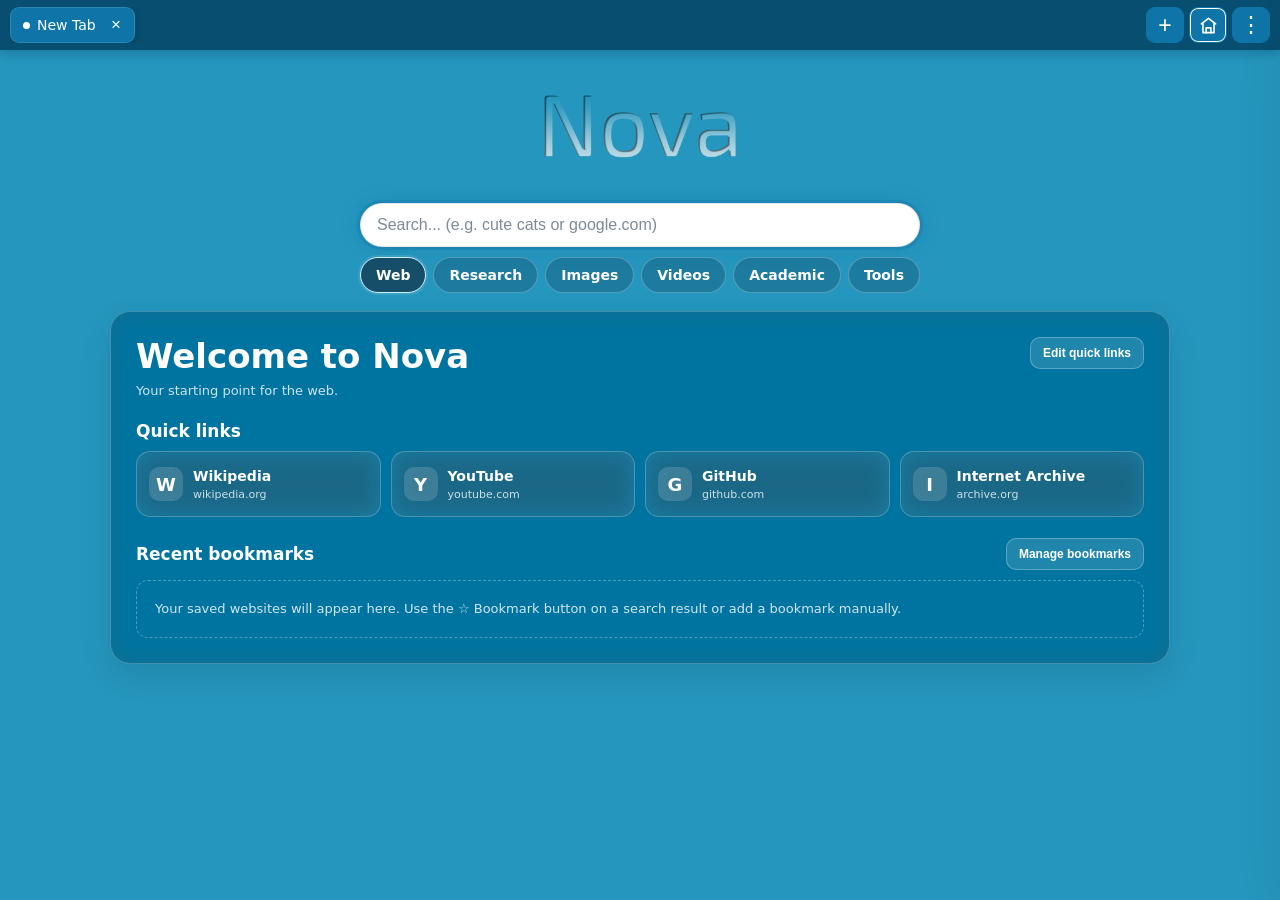
<file: index.html>
<!doctype html>
<html lang="en">
<head>
<meta charset="utf-8" />
<title>Nova</title>
<link rel="icon" href="favicon.png" type="image/x-icon">
<meta name="viewport" content="width=device-width,initial-scale=1" />
<link rel="stylesheet" href="Nova.css?v=20261016-v263">
</head>
<body>
  <img src="Novalogo.png" alt="Logo" id="Novalogopng" style="width:200px; height:auto; display:block; margin:20px auto;">

  
  <section id="novaSettingsPanel" aria-hidden="true">
    <button class="nova-settings-close" id="novaSettingsClose" type="button" title="Close Settings">×</button>
    <div id="novaSettingsContent"></div>
  </section>

<main>
    <section class="search-wrap">
      <input id="urlInput" placeholder="Search... (e.g. cute cats or google.com)" autocomplete="off" />
      <div id="suggestionBox" class="suggestions" role="listbox"></div>
    </section>


    <div id="loadingSpinner" class="spinner" aria-hidden="true"></div>

    <section id="webSearchContainer" aria-live="polite">
      <h2 class="web-search-title">Web Results</h2>
      <div id="webSearchResults"></div>
      <div class="web-search-note">:)</div>
    </section>

    <section id="resultContainer">
      <article id="wikiSummary"></article>
      <aside id="relatedMedia">
        <h3 style="margin-top:0">Related Images!</h3>
        <div id="imagesSection" class="media-section" aria-live="polite"></div>
        <h3 style="margin:0 0 6px 0">Related Videos!</h3>
        <div id="videosSection" class="media-section"></div>
      </aside>
    </section>

    <section id="timelineContainer"><h3 style="margin-top:0">Timeline</h3><div id="timelineList" class="timeline-list"></div></section>

    <!-- Lightbox -->
    <div id="lightbox" aria-hidden="true">
      <span class="close" id="closeLightbox" title="Close">&times;</span>
      <span class="nav prev" id="lightPrev" title="Previous">&#10094;</span>
      <img id="lightboxImg" alt="Expanded image"/>
      <span class="nav next" id="lightNext" title="Next">&#10095;</span>
    </div>

    <!-- Rickroll fallback (hidden until needed) -->
    <section id="rickrollContainer" style="display:none; margin-top:20px;">
      <h3>get rickrolled bozo</h3>
      <img src="Rickroll.gif" alt="Rickroll GIF" style="max-width:520px;border-radius:12px;"/>
    </section>

    <!-- Matrix canvas overlay -->
    <canvas id="matrixCanvas"></canvas>
  </main>

<script src="NovaCore.js?v=20261016-easter-eggs1"></script>
<script src="NovaAudio.js?v=20261014-optimization1"></script>
<script src="NovaTimeline.js?v=20261014-v262-bugfix1"></script>












<!-- Settings and supporting Nova features -->
<script src="Settings.js?v=20261111-v264-2"></script>
<script src="NovaAdvancedAppearance.js?v=20261111-v264-2"></script>
<script src="NovaTranslate.js?v=20261014-optimization1"></script>
<script src="NovaTabs.js?v=20261014-v262-bugfix1"></script>
<script src="NovaResearch.js?v=20261014-v262-bugfix1"></script>

<script src="NovaHome.js?v=20261014-v262-bugfix1"></script>

<script src="NovaOffline.js?v=20261016-offline1"></script>
<script src="NovaConnectionTest.js?v=20261016-v263"></script>

</body>
</html>
</file>
<file: Nova.css>
/* =========================================================
   Basic layout
   ========================================================= */
body {
  font-family: "Pixelify Sans", system-ui, -apple-system, "Segoe UI", Roboto, "Helvetica Neue", Arial;
  background-color: #2596be;
  color: white;
  text-align: center;
  margin: 32px 12px;
  transition: background 0.3s ease;
}

.search-wrap { position: relative; max-width: 560px; margin: 0 auto; }

input#urlInput {
  width: 100%; padding: 12px 16px; font-size: 16px; border-radius: 999px; border: 1px solid rgba(0,0,0,0.1);
  box-sizing: border-box;
}

input#urlInput:focus {
  outline: none;
  box-shadow: 0 0 12px 3px #a8d0e6;
  transition: box-shadow 0.3s ease;
}

/* =========================================================
   Buttons — tactile feedback (squish + press shadow + ripple)
   ========================================================= */
button {
  margin-top: 12px; padding: 12px 26px; border-radius: 28px; border: none; cursor: pointer;
  background: #0f75a8; color: white; box-shadow: 0 6px 12px rgba(0,0,0,0.12);
  position: relative;
  overflow: hidden;                          /* clips the ripple */
  -webkit-tap-highlight-color: transparent;  /* removes mobile gray flash */
  user-select: none;
  touch-action: manipulation;
  transition: transform 0.12s ease, box-shadow 0.15s ease, background-color 0.2s ease;
}
button:hover { transform: translateY(-2px); }

/* the "press-in" squish */
button:active {
  transform: translateY(1px) scale(0.97);
  box-shadow: 0 2px 5px rgba(0,0,0,0.2);     /* shadow shrinks = feels pushed down */
  transition-duration: 0.05s;                /* near-instant response on press */
}

/* ripple that expands on release (material-style) */
button::after {
  content: "";
  position: absolute;
  inset: 0;
  border-radius: inherit;
  background: radial-gradient(circle, rgba(255,255,255,0.5) 10%, transparent 10.01%) no-repeat 50%;
  transform: scale(10);
  opacity: 0;
  transition: transform 0.4s ease, opacity 0.7s ease;
  pointer-events: none;
}
button:active::after {
  transform: scale(0);
  opacity: 0.35;
  transition: 0s;
}

/* visible only for keyboard users */
button:focus-visible {
  outline: none;
  box-shadow: 0 0 0 3px rgba(168, 208, 230, 0.8), 0 6px 12px rgba(0,0,0,0.12);
}

/* keep the Nova menu buttons flat/quiet (remove these 2 lines if you
   want the ripple on them too) */
#novaSettingsMenuToggle::after,
.nova-overflow-item::after { display: none; }

/* =========================================================
   Suggestions
   ========================================================= */
.suggestions { position: absolute; left: 0; right: 0; top: 52px; background: white; color: #222; border-radius: 10px; box-shadow: 0 6px 18px rgba(0,0,0,0.12); z-index: 30; max-height: 240px; overflow:auto; display:none; }
.suggestions.show { display:block; }
.suggestions div { padding: 8px 12px; cursor:pointer; }
.suggestions div:hover, .suggestions .highlighted { background:#0f75a8; color:white; }

/* =========================================================
   Web Search Results
   ========================================================= */
#webSearchContainer {
  display:none;
  width:92%;
  max-width:1100px;
  margin:22px auto 0;
  background:rgba(0,0,0,0.24);
  padding:16px;
  border-radius:12px;
  box-sizing:border-box;
  text-align:left;
}
#webSearchContainer.visible { display:block; }

.web-search-title { margin:0 0 10px; font-size:19px; }

.web-result { padding:11px 8px; border-top:1px solid rgba(255,255,255,0.10); }
.web-result:first-of-type { border-top:none; }
.web-result a { color:#bfeaff; text-decoration:none; font-size:17px; font-weight:700; }
.web-result a:hover { text-decoration:underline; }

.web-result-head { display:flex; align-items:center; gap:8px; }

.web-result-favicon {
  width:20px; height:20px; flex:0 0 20px;
  border-radius:4px; object-fit:contain;
  background:rgba(255,255,255,0.08);
}

.web-result-url { color:#8ad0ec; font-size:12px; margin-top:3px; overflow-wrap:anywhere; }
.web-result-snippet { color:#e4f7ff; font-size:13px; line-height:1.45; margin-top:5px; }
.web-search-note { color:#b8ddeb; font-size:12px; margin-top:10px; }

/* =========================================================
   Results layout
   ========================================================= */
#resultContainer { display:none; margin-top:28px; max-width:1200px; margin-left:auto; margin-right:auto; gap:20px; justify-content:center; align-items:flex-start; }
#resultContainer.visible { display:flex; flex-wrap:wrap; }

#wikiSummary, #relatedMedia { background: rgba(0,0,0,0.28); padding:18px; border-radius:12px; box-sizing:border-box; color:white; }
#wikiSummary { width: 44%; min-width:260px; text-align:left; max-height:720px; overflow:auto; }
#relatedMedia { width: 44%; min-width:260px; display:flex; flex-direction:column; gap:12px; max-height:720px; overflow:auto; }

#wikiSummary img { width:100%; border-radius:10px; box-shadow: 0 6px 18px rgba(0,0,0,0.25); }

.media-section { display:flex; gap:8px; flex-wrap:wrap; padding:10px; background:rgba(255,255,255,0.03); border-radius:10px; max-height:320px; overflow:auto; }
.media-section img, .media-section video { width:160px; height:110px; object-fit:cover; border-radius:8px; cursor:pointer; box-shadow:0 4px 10px rgba(0,0,0,0.25); transition:transform .12s ease; }
.media-section img:hover, .media-section video:hover { transform:scale(1.06); }

/* =========================================================
   Timeline
   ========================================================= */
#timelineContainer { margin-top:18px; max-width:900px; margin-left:auto; margin-right:auto; text-align:left; background:rgba(0,0,0,0.18); padding:12px; border-radius:10px; display:none; }

.timeline-count { margin:0 0 10px; color:rgba(255,255,255,.72); font:12px/1.5 system-ui,sans-serif; }
.timeline-list { display:flex; flex-direction:column; gap:8px; }
.timeline-item { display:flex; align-items:flex-start; gap:10px; background:rgba(255,255,255,0.04); border:1px solid rgba(255,255,255,.08); padding:11px 12px; border-radius:8px; line-height:1.5; }
.timeline-year { flex:0 0 54px; font-weight:700; color:#a8d0e6; font-variant-numeric:tabular-nums; }
.timeline-description { min-width:0; }

/* =========================================================
   Spinner
   ========================================================= */
.spinner { display:none; margin:20px auto; border:6px solid rgba(255,255,255,0.25); border-top:6px solid white; border-radius:50%; width:52px; height:52px; animation:spin 1s linear infinite; }
.spinner.visible { display:block; }
@keyframes spin { to { transform:rotate(360deg); } }

/* =========================================================
   Lightbox modal
   ========================================================= */
#lightbox { display:none; position:fixed; inset:0; background:rgba(0,0,0,0.92); z-index:1000; align-items:center; justify-content:center; }
#lightbox.show { display:flex; }
#lightbox img { max-width:92%; max-height:86%; border-radius:10px; box-shadow: 0 10px 40px rgba(0,0,0,0.6); }
#lightbox .close { position:fixed; right:22px; top:18px; color:white; font-size:28px; cursor:pointer; }
#lightbox .nav { position:fixed; top:50%; transform:translateY(-50%); font-size:48px; color:rgba(255,255,255,0.9); cursor:pointer; user-select:none; }
#lightbox .prev { left:16px; }
#lightbox .next { right:16px; }

/* =========================================================
   Matrix canvas (overlay)
   ========================================================= */
canvas#matrixCanvas { position:fixed; inset:0; z-index:1200; pointer-events:none; display:none; }

/* =========================================================
   Nova Settings / overflow menu
   ========================================================= */
#novaSettingsMenu { position: relative; flex-shrink: 0; }

#novaSettingsMenuToggle {
  width: 38px !important;
  height: 36px !important;
  min-width: 38px;
  margin: 0 !important;
  padding: 0 !important;
  border-radius: 9px;
  background: rgba(255,255,255,0.12);
  color: white;
  box-shadow: none;
  font-size: 22px;
  line-height: 1;
  letter-spacing: 1px;
}
#novaSettingsMenuToggle:hover { background: rgba(255,255,255,0.22); transform: none; }

#novaSettingsDropdown {
  position: absolute;
  top: calc(100% + 7px);
  right: 0;
  width: 190px;
  padding: 6px;
  box-sizing: border-box;
  border-radius: 10px;
  background: var(--ns-bg, rgba(7,16,24,0.98));
  color: var(--ns-text, #ffffff);
  border: 1px solid var(--ns-border, rgba(255,255,255,0.16));
  box-shadow: 0 10px 28px var(--ns-shadow, rgba(0,0,0,0.35));
  z-index: 2005;
  display: none;
}
#novaSettingsDropdown.show { display: block; }

.nova-overflow-item {
  box-sizing: border-box;
  width: 100% !important;
  min-width: 0 !important;
  height: 38px !important;
  margin: 0 !important;
  padding: 0 12px !important;
  display: flex !important;
  align-items: center;
  gap: 10px;
  border: 1px solid transparent !important;
  border-radius: 8px !important;
  background: transparent !important;
  color: var(--ns-text, var(--nova-page-text, #ffffff)) !important;
  box-shadow: none !important;
  font-size: 14px;
  text-align: left;
  transform: none !important;
}
.nova-overflow-item:hover {
  background: var(--ns-hover, rgba(255,255,255,0.12)) !important;
  border-color: var(--ns-border-strong, var(--nova-accent, #2596be)) !important;
  color: var(--ns-text, var(--nova-page-text, #ffffff)) !important;
  transform: none !important;
}
.nova-overflow-item.is-active {
  background: var(--ns-hover, rgba(37,150,190,0.18)) !important;
  border-color: var(--nova-accent, #2596be) !important;
  color: var(--ns-text, var(--nova-page-text, #ffffff)) !important;
}

#novaSettingsPanel {
  position: fixed;
  top: 52px;
  right: 10px;
  bottom: auto;
  width: min(430px, calc(100vw - 20px));
  max-height: min(700px, calc(100vh - 70px));
  overflow: auto;
  z-index: 2004;
  display: none;
  box-sizing: border-box;
  padding: 18px;
  border-radius: 14px;
  background: rgba(7,16,24,0.98);
  color: white;
  text-align: left;
  box-shadow: 0 12px 35px rgba(0,0,0,0.38);
  border: 1px solid rgba(255,255,255,0.16);
}
#novaSettingsPanel.show { display: block; }

#novaSettingsPanel .nova-settings-close {
  float: right;
  margin: 0 0 10px 10px;
  padding: 5px 10px;
  font-size: 18px;
  line-height: 1;
}

/* =========================================================
   Responsive
   ========================================================= */
@media (max-width:900px) {
  #wikiSummary,#relatedMedia { width: 100%; }
  .media-section img, .media-section video { width:140px; height:100px; }
}

/* Respect users who prefer less motion */
@media (prefers-reduced-motion: reduce) {
  button { transition: none; }
}
</file>
